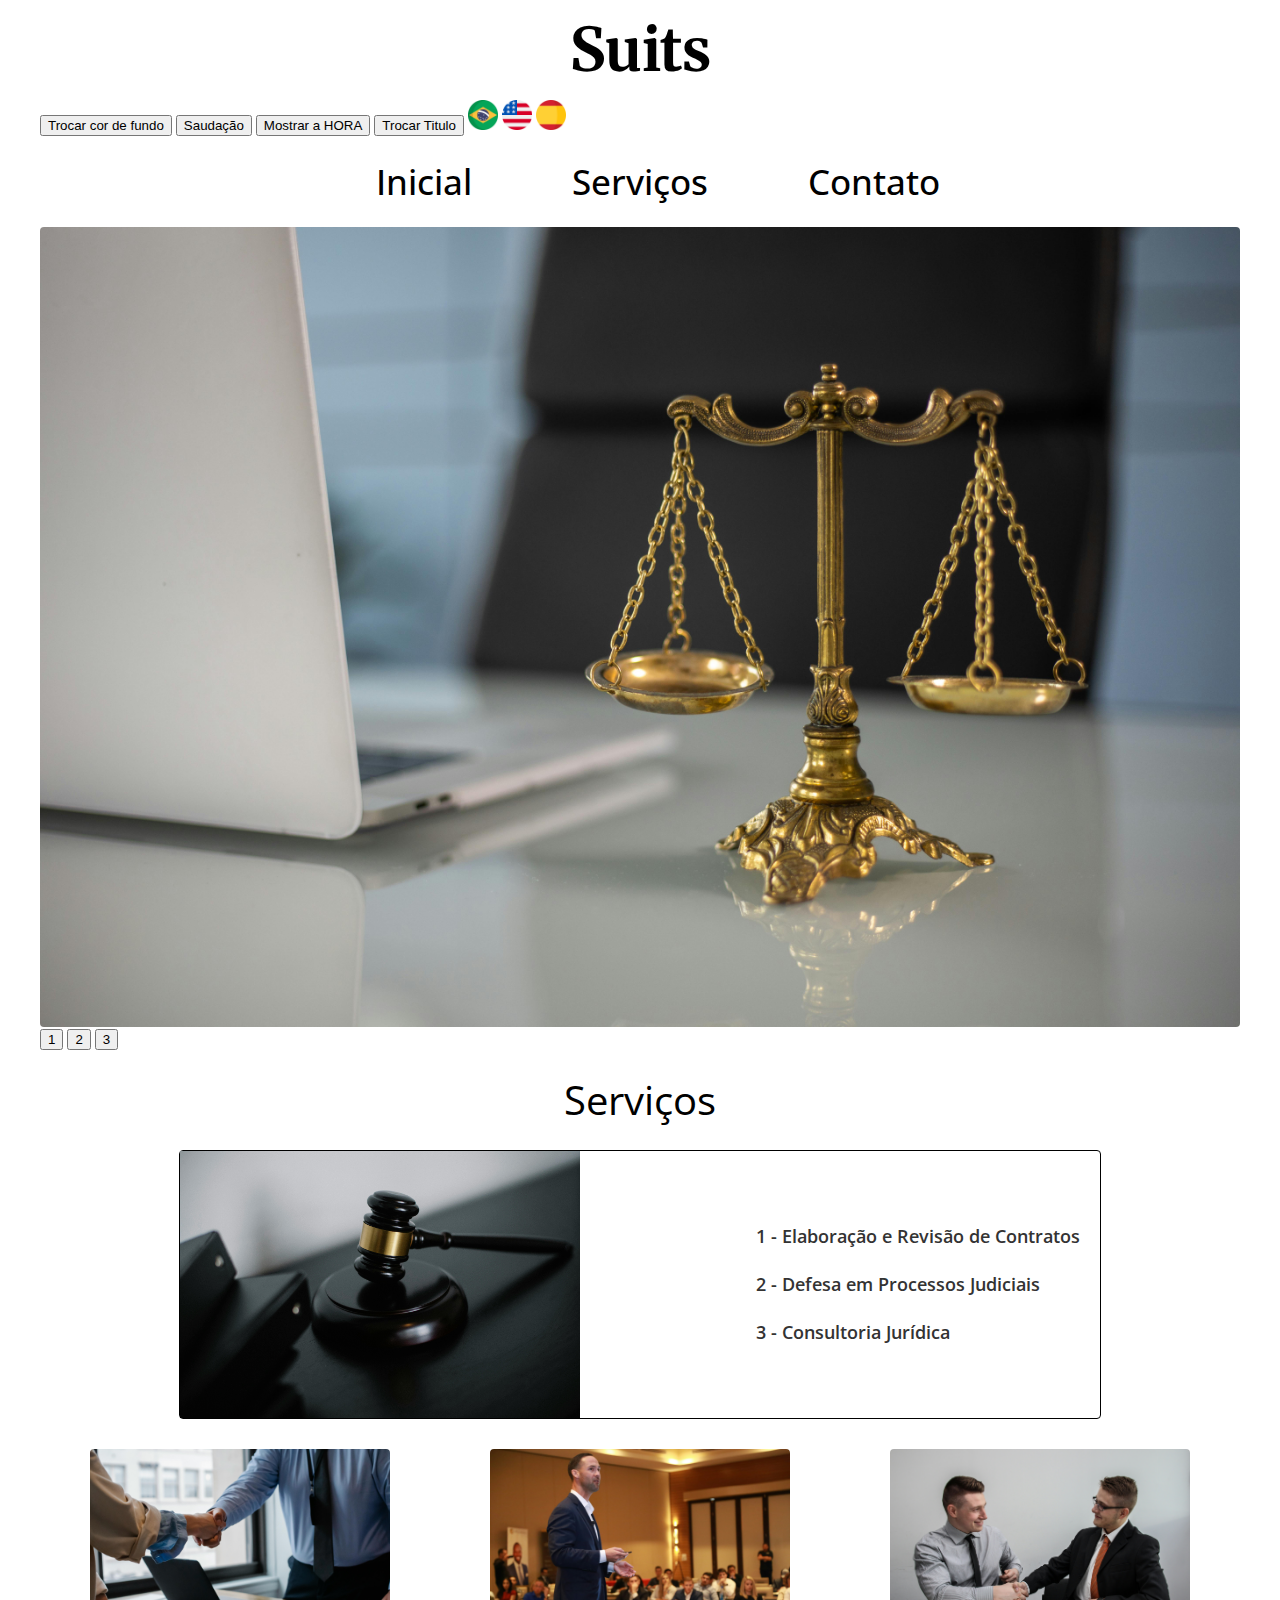
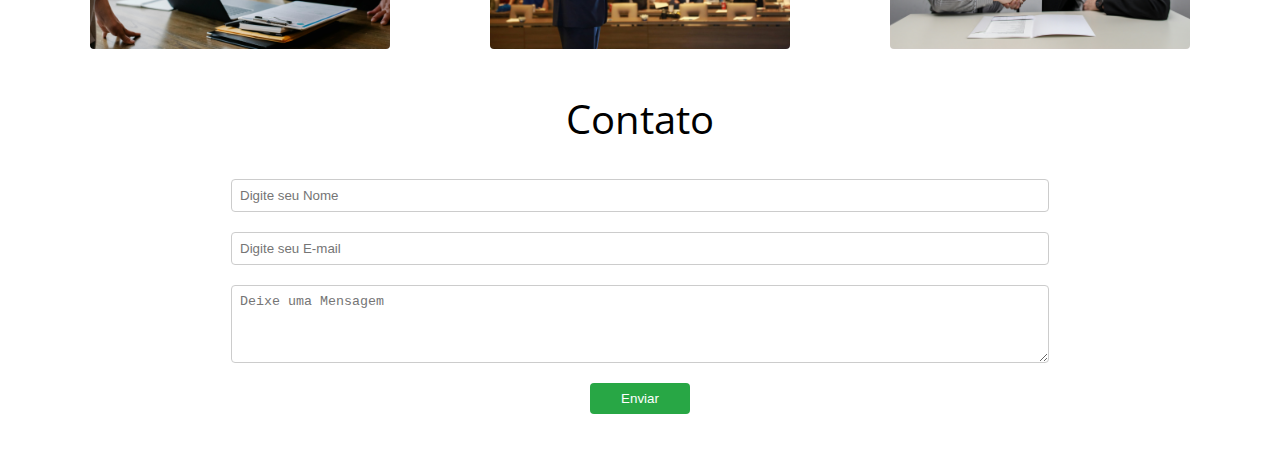
<file: index.html>
<!DOCTYPE html>
<html lang="pt-br">

<head>
    <meta charset="UTF-8">
    <meta name="viewport" content="width=device-width, initial-scale=1.0">
    <title>Suits</title>
    <link rel="stylesheet" href="estilo.css">
</head>

<body>
    <main>
        <h1 class="titulo">Suits</h1>
        <div class="botoes">
            <button type="button" onclick="fnTrocarCorDeFundo()">Trocar cor de fundo</button>
            <button type="button" onclick="fnSaudacao()">Saudação</button>
            <button type="button" onclick="fnMostrarHoraAtual()">Mostrar a HORA</button>
            <button type="button" onclick="fnTrocarTitulo()">Trocar Titulo</button>
            <img src="imagens/bandeira-brasil.png" onclick="fnIdiomaPortugues()" alt="bandeira Brasil" height="30">
            <img src="imagens/bandeira-eua.png" onclick="fnIdiomaIngles()" alt="bandeira Eua" height="30">
            <img src="imagens/bandeira-espanha.png" onclick="fnIdiomaEspanhol()" alt="Bandeira Espanha" height="30">
        </div>
        <div class="cabecalho">
            <a href="#" class="menu" id="menu1">Inicial</a>
            <a href="#" class="menu" id="menu2">Serviços</a>
            <a href="#" class="menu" id="menu3">Contato</a>
        </div>

        <div>
            <img src="imagens/banner1.jpg" alt="Equilibrio" class="banner" id="banner">
        </div>

        <button type="button" onclick="fnBanner1()"> 1 </button>
        <button type="button" onclick="fnBanner2()"> 2 </button>
        <button type="button" onclick="fnBanner3()"> 3 </button>
        
        <h2 class="titulo-servico">Serviços</h2>
        <div class="menu-servico">
            <img src="imagens/serviço.jpg" alt="Martelo" class="img-servico">
            <div class="tipos-servico">
                <a href="#" class="servico">1 - Elaboração e Revisão de Contratos</a>
                <a href="#" class="servico">2 - Defesa em Processos Judiciais</a>
                <a href="#" class="servico">3 - Consultoria Jurídica</a>
            </div>
        </div>

        <div class="imagens">
            <img src="imagens/contrato1.jpg" alt="imagem de ilustração" class="img" id="imagem1" onmouseenter="fnTrocarImagem1()" onmouseout="fnVoltarImagem1()">
            <img src="imagens/defesa1.jpg" alt="imagem de ilustração" class="img" id="imagem2" onmouseenter="fnTrocarImagem2()" onmouseout="fnVoltarImagem2()">
            <img src="imagens/consultoria1.jpg" alt="imagem de ilustração" class="img" id="imagem3" onmouseenter="fnTrocarImagem3()" onmouseout="fnVoltarImagem3()">
        </div>

        <div class="formulario">
            <h3 class="titulo-contato">Contato</h3>
            <input type="text" name="nome" id="nome" placeholder="Digite seu Nome" required>
            <input type="email" name="email" id="email" placeholder="Digite seu E-mail" required>
            <textarea name="mensagem" id="mensagem" placeholder="Deixe uma Mensagem" rows="4" required></textarea>
            <button type="button" onclick="fnRegistrarContato()" class="botao">Enviar</button>
            <p id="informacoes"></p>
        </div>
    </main>
    <script src="app.js"></script>
</body>

</html>
</file>
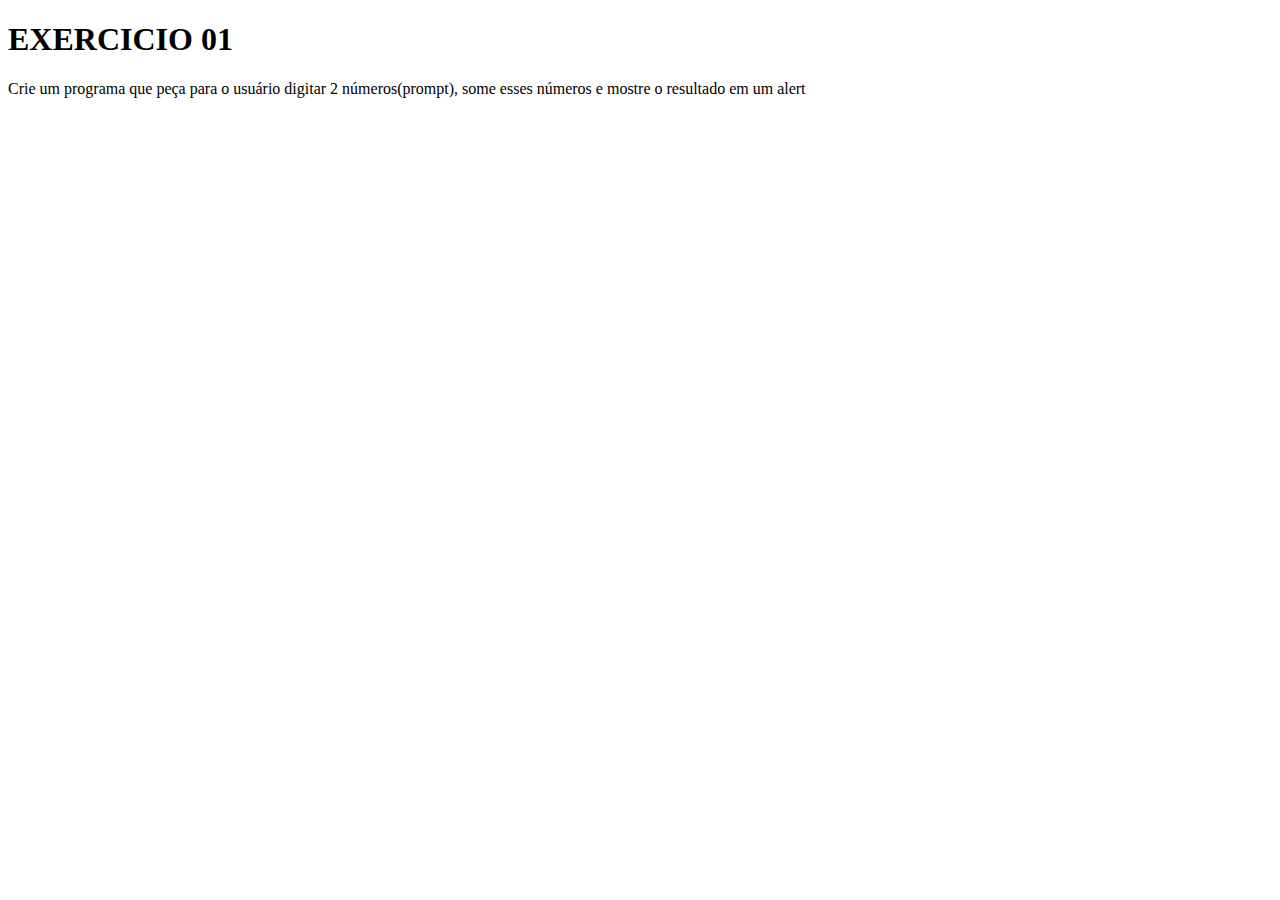
<file: exercicio 01/ex01.html>
<!DOCTYPE html>
<html lang="pt-br">
<head>
    <meta charset="UTF-8">
    <meta name="viewport" content="width=device-width, initial-scale=1.0">
    <title>EXERCICIO 01</title>
</head>
<body>
    <h1>EXERCICIO 01</h1>
    <p>Crie um programa que peça para o usuário digitar 2 números(prompt), some esses números e mostre o resultado em um alert</p>
    <SCRipt src="ex01.js"></SCRipt>
</body>
</html>
</file>
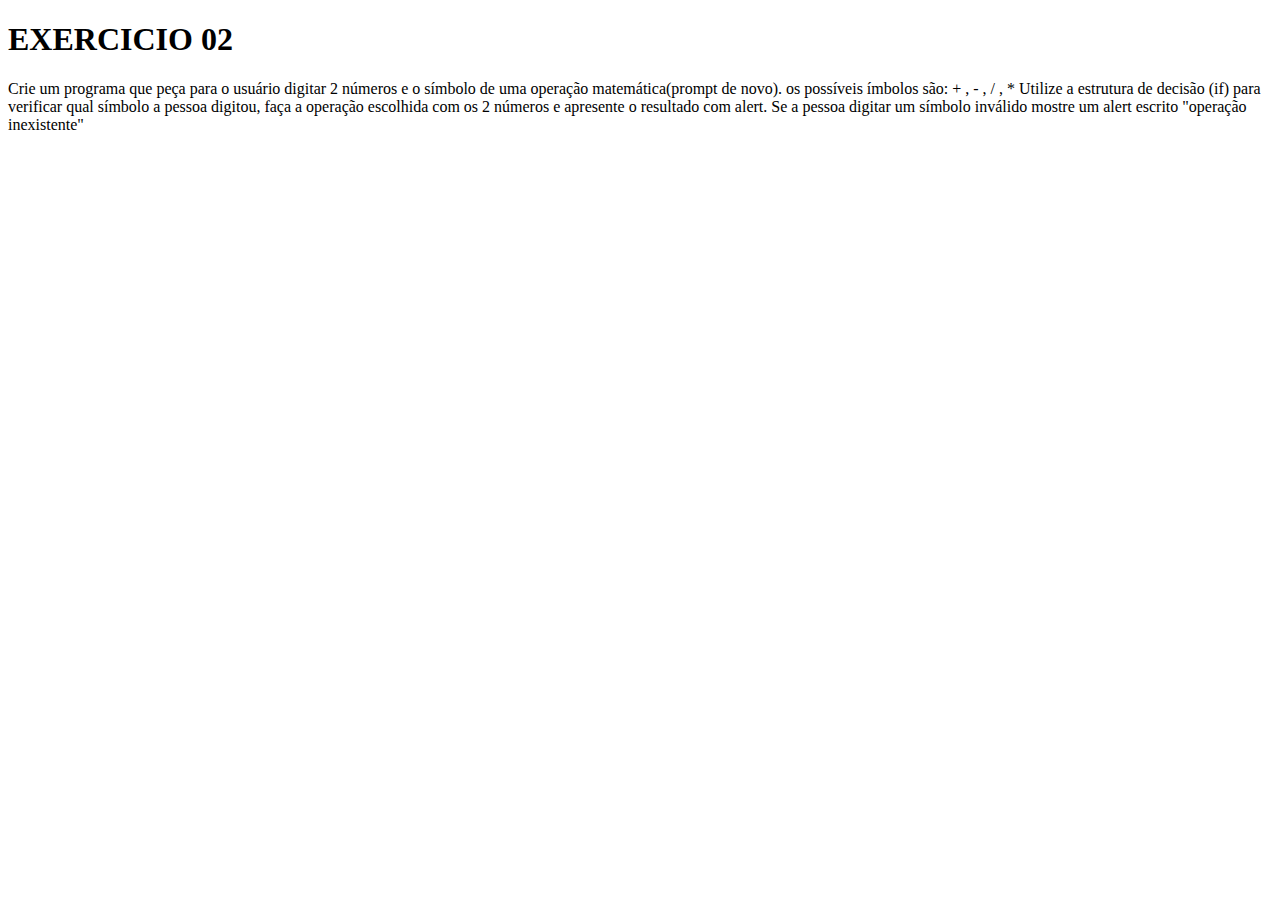
<file: exercicio 02/ex02.html>
<!DOCTYPE html>
<html lang="pt-br">
<head>
    <meta charset="UTF-8">
    <meta name="viewport" content="width=device-width, initial-scale=1.0">
    <title>EXERCICIO 02</title>
</head>
<body>
    <h1>EXERCICIO 02</h1>
    <p>
        Crie um programa que peça para o usuário digitar 2 números e o símbolo de uma operação matemática(prompt de novo). os possíveis ímbolos são: + , - ,  / , *
        Utilize a estrutura de decisão (if) para verificar qual símbolo a pessoa digitou, faça a operação escolhida com os 2 números e apresente o resultado com alert.
        Se a pessoa digitar um símbolo inválido mostre um alert escrito "operação inexistente"
    </p>
    <SCRipt src="ex02.js"></SCRipt>
</body>
</html>
</file>
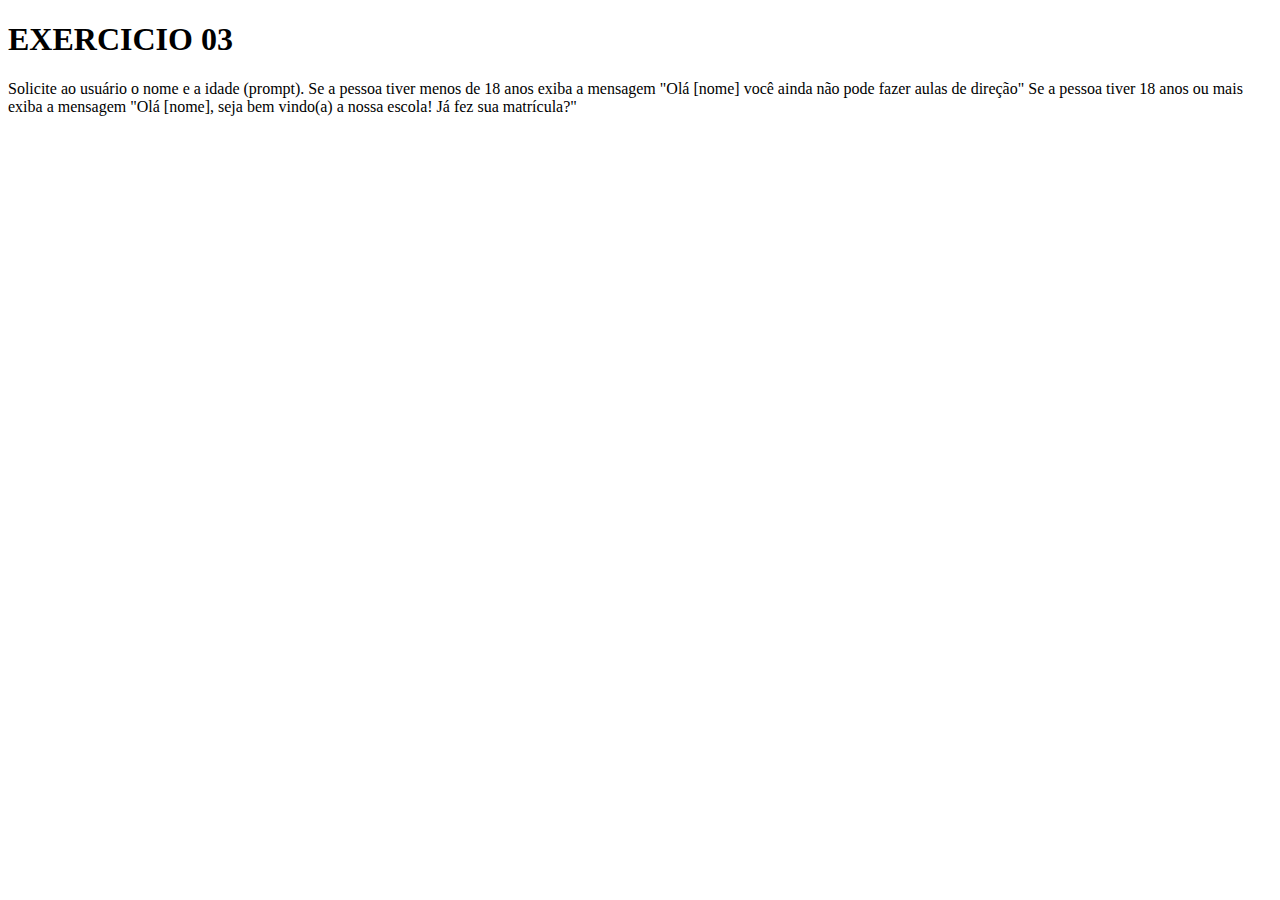
<file: exercicio 03/ex03.html>
<!DOCTYPE html>
<html lang="pt-br">
<head>
    <meta charset="UTF-8">
    <meta name="viewport" content="width=device-width, initial-scale=1.0">
    <title>EXERCICIO 03</title>
</head>
<body>
    <h1>EXERCICIO 03</h1>
    <p>Solicite ao usuário o nome e a idade (prompt).
        Se a pessoa tiver menos de 18 anos exiba a mensagem "Olá [nome] você ainda não pode fazer aulas de direção"
        Se a pessoa tiver 18 anos ou mais exiba a mensagem "Olá [nome], seja bem vindo(a) a nossa escola! Já fez sua matrícula?"
    </p>
    <SCRipt src="ex03.js"></SCRipt>
</body>
</html>
</file>
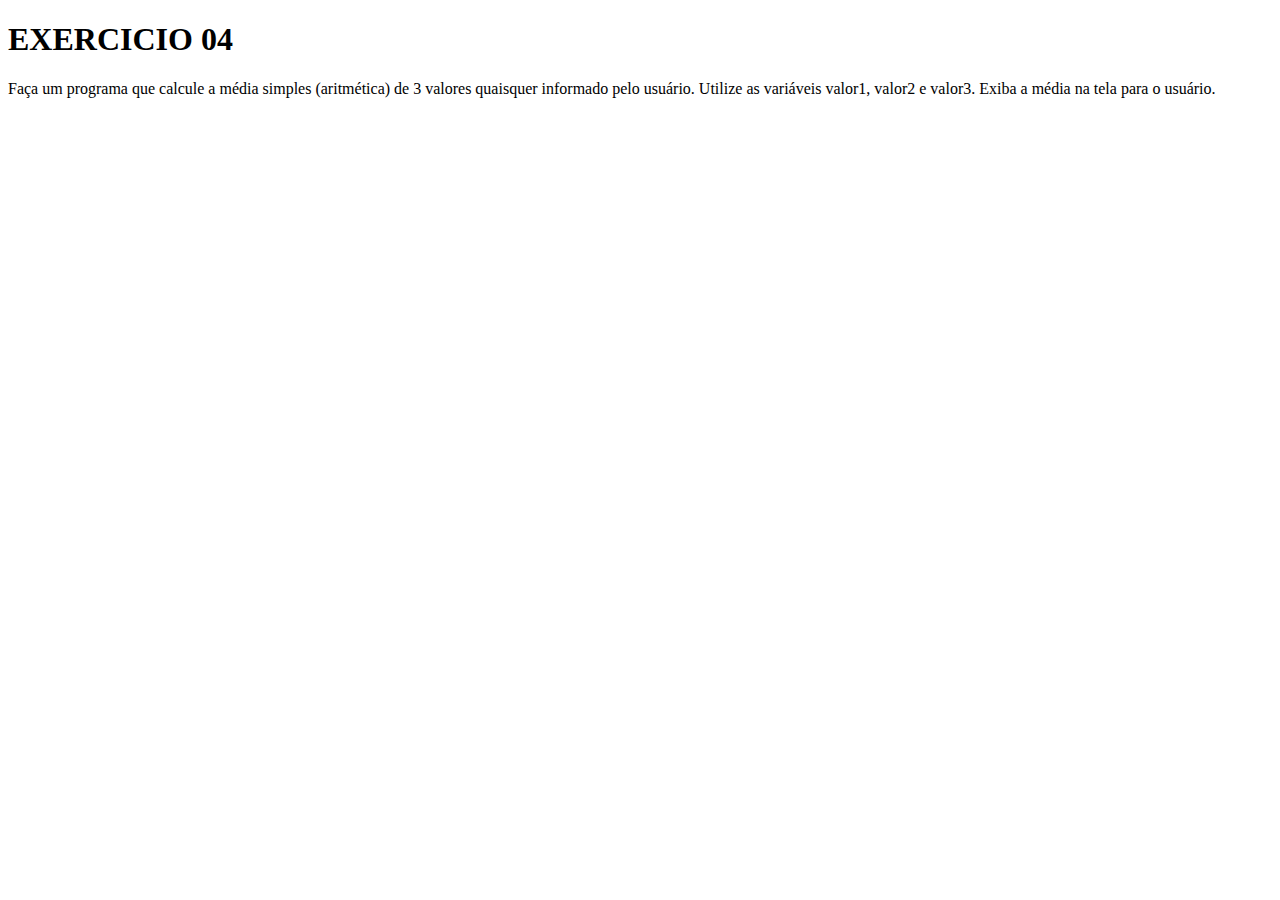
<file: exercicio 04/ex04.html>
<!DOCTYPE html>
<html lang="pt-br">
<head>
    <meta charset="UTF-8">
    <meta name="viewport" content="width=device-width, initial-scale=1.0">
    <title>EXERCICIO 04</title>
</head>
<body>
    <h1>EXERCICIO 04</h1>
    <p>Faça um programa que calcule a média simples (aritmética) de 3 valores quaisquer informado pelo usuário. Utilize as variáveis valor1, valor2 e valor3. Exiba a média na tela para o usuário.
    </p>
    <SCRipt src="ex04.js"></SCRipt>
</body>
</html>
</file>
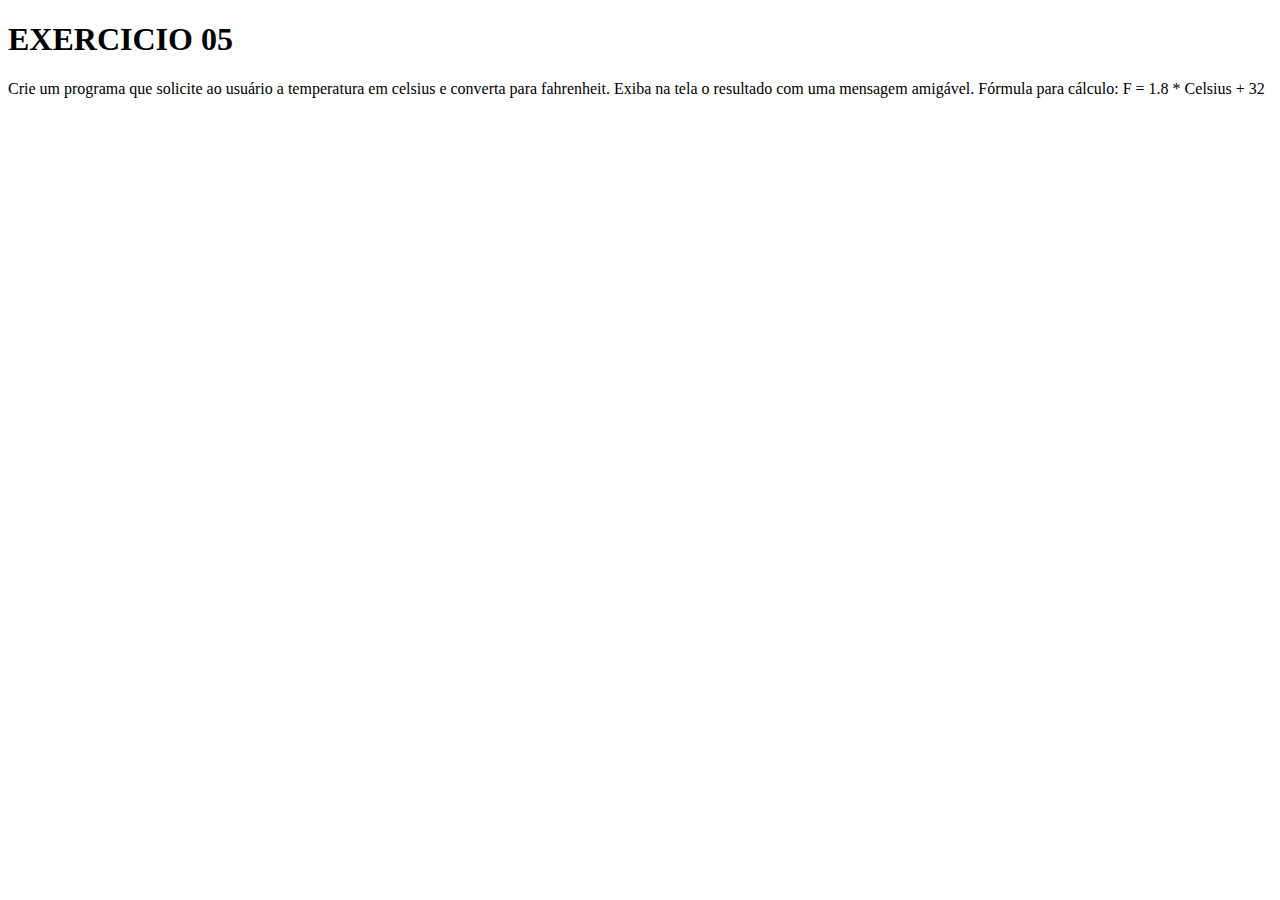
<file: exercicio 05/ex05.html>
<!DOCTYPE html>
<html lang="pt-br">
<head>
    <meta charset="UTF-8">
    <meta name="viewport" content="width=device-width, initial-scale=1.0">
    <title>EXERCICIO 05</title>
</head>
<body>
    <h1>EXERCICIO 05</h1>
    <p>Crie um programa que solicite ao usuário a temperatura em celsius e converta para fahrenheit. Exiba na tela o resultado com uma mensagem amigável. 
        Fórmula para cálculo: F = 1.8 * Celsius + 32
    </p>
    <SCRipt src="ex05.js"></SCRipt>
</body>
</html>
</file>
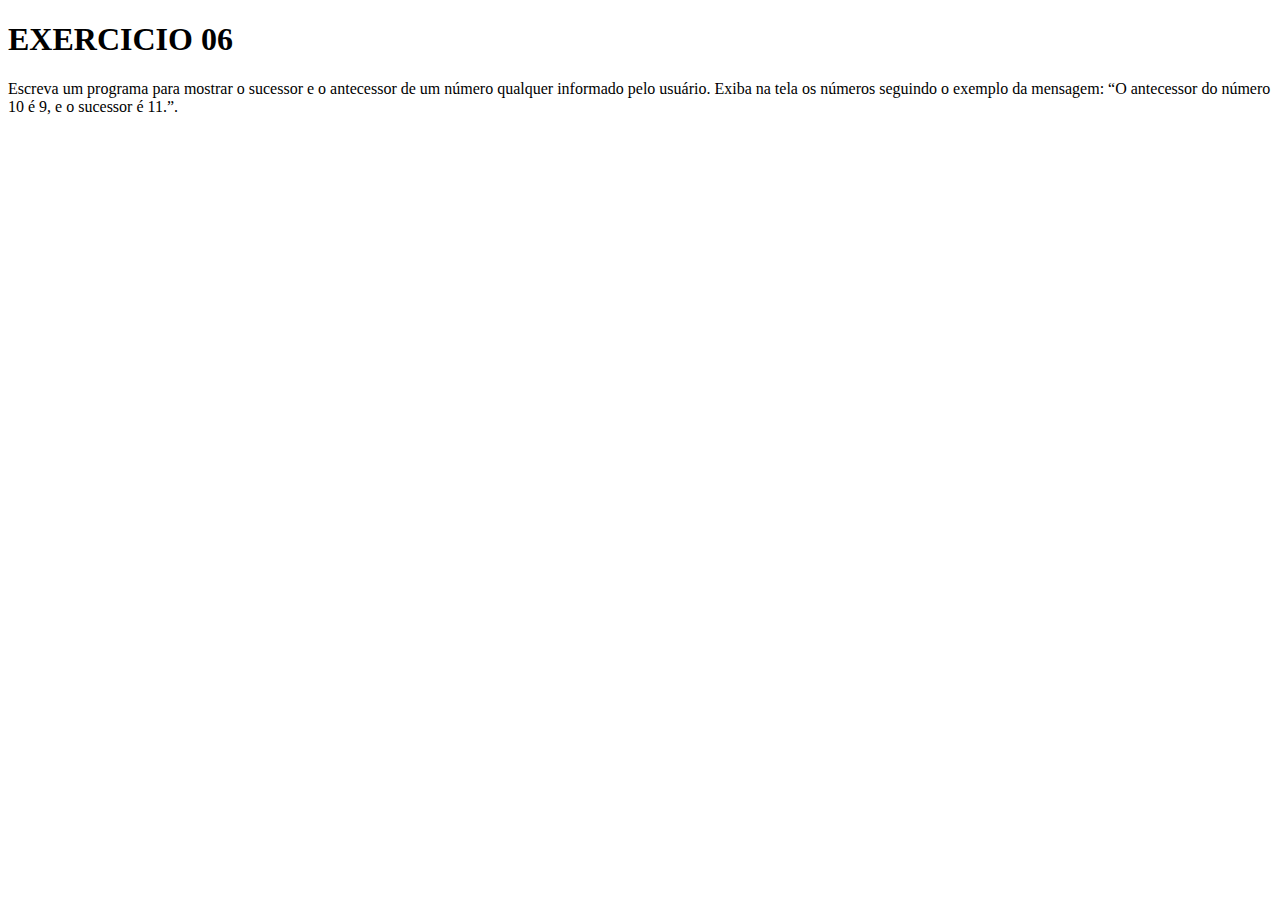
<file: exercicio 06/ex06.html>
<!DOCTYPE html>
<html lang="pt-br">
<head>
    <meta charset="UTF-8">
    <meta name="viewport" content="width=device-width, initial-scale=1.0">
    <title>EXERCICIO 06</title>
</head>
<body>
    <h1>EXERCICIO 06</h1>
    <p>Escreva um programa para mostrar o sucessor e o antecessor de um número qualquer informado pelo usuário. Exiba na tela os números seguindo o exemplo da mensagem: “O antecessor do número 10 é 9, e o sucessor é 11.”.
    </p>
    <SCRipt src="ex06.js"></SCRipt>
</body>
</html>
</file>
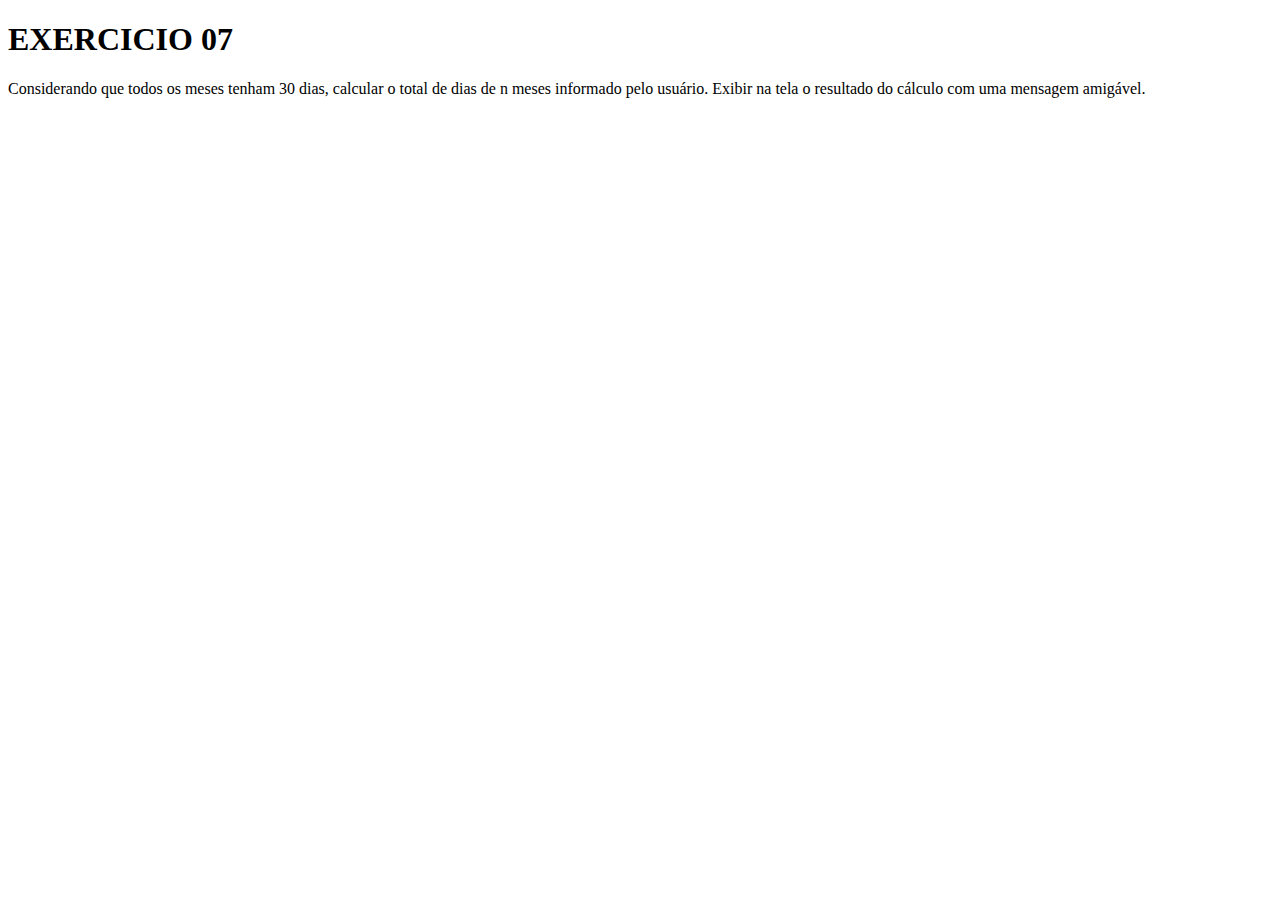
<file: exercicio 07/ex07.html>
<!DOCTYPE html>
<html lang="pt-br">
<head>
    <meta charset="UTF-8">
    <meta name="viewport" content="width=device-width, initial-scale=1.0">
    <title>EXERCICIO 07</title>
</head>
<body>
    <h1>EXERCICIO 07</h1>
    <p>Considerando que todos os meses tenham 30 dias, calcular o total de dias de n meses informado pelo usuário. Exibir na tela o resultado do cálculo com uma mensagem amigável.
    </p>
    <SCRipt src="ex07.js"></SCRipt>
</body>
</html>
</file>
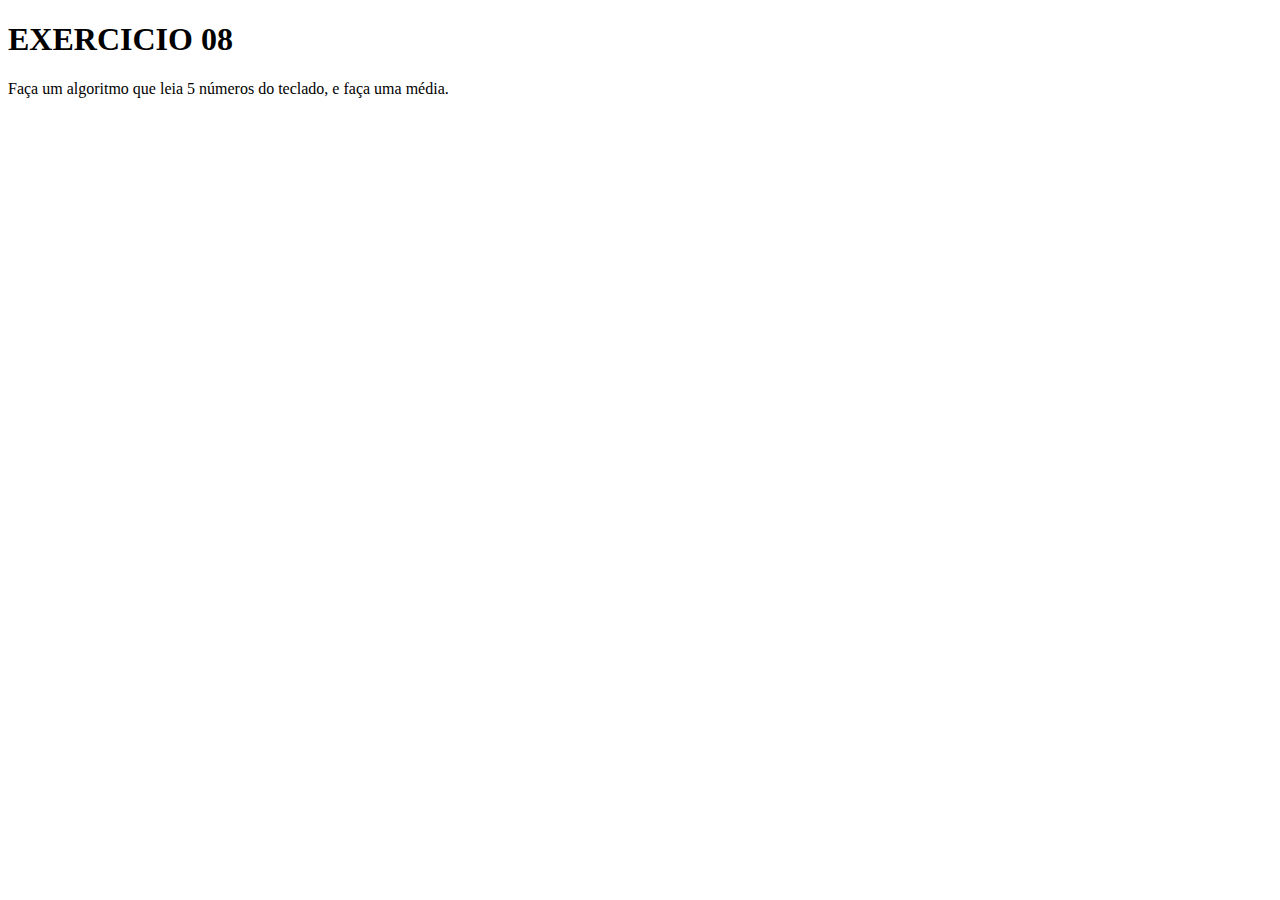
<file: exercicio 08/ex08.html>
<!DOCTYPE html>
<html lang="pt-br">
<head>
    <meta charset="UTF-8">
    <meta name="viewport" content="width=device-width, initial-scale=1.0">
    <title>EXERCICIO 08</title>
</head>
<body>
    <h1>EXERCICIO 08</h1>
    <p>Faça um algoritmo que leia 5 números do teclado, e faça uma média.
    </p>
    <SCRipt src="ex08.js"></SCRipt>
</body>
</html>
</file>
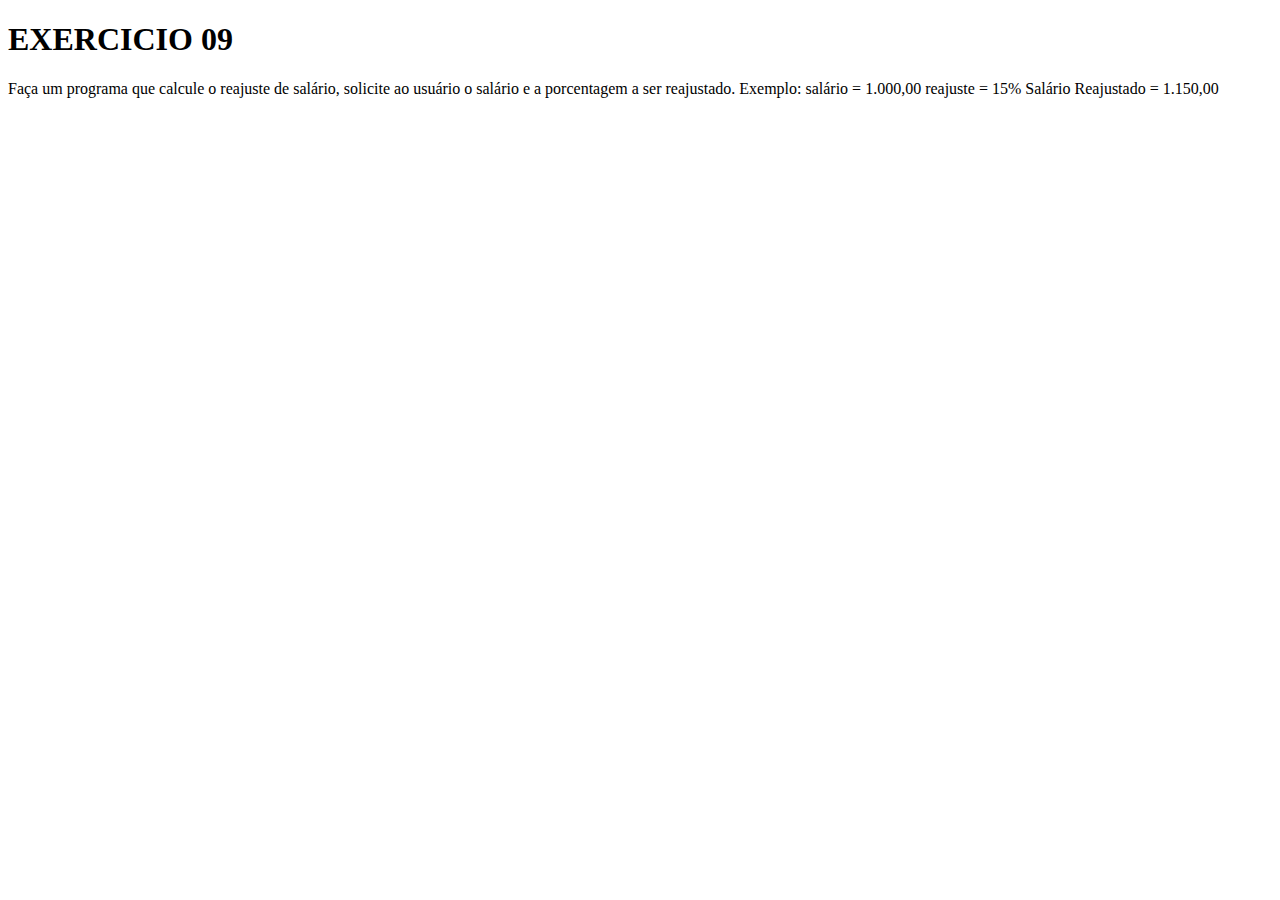
<file: exercicio 09/ex09.html>
<!DOCTYPE html>
<html lang="pt-br">
<head>
    <meta charset="UTF-8">
    <meta name="viewport" content="width=device-width, initial-scale=1.0">
    <title>EXERCICIO 09</title>
</head>
<body>
    <h1>EXERCICIO 09</h1>
    <p>Faça um programa que calcule o reajuste de salário, solicite ao usuário o salário e a porcentagem a ser reajustado. 
        Exemplo: 
        salário = 1.000,00 
        reajuste = 15% 
        Salário Reajustado = 1.150,00
    </p>
    <SCRipt src="ex09.js"></SCRipt>
</body>
</html>
</file>
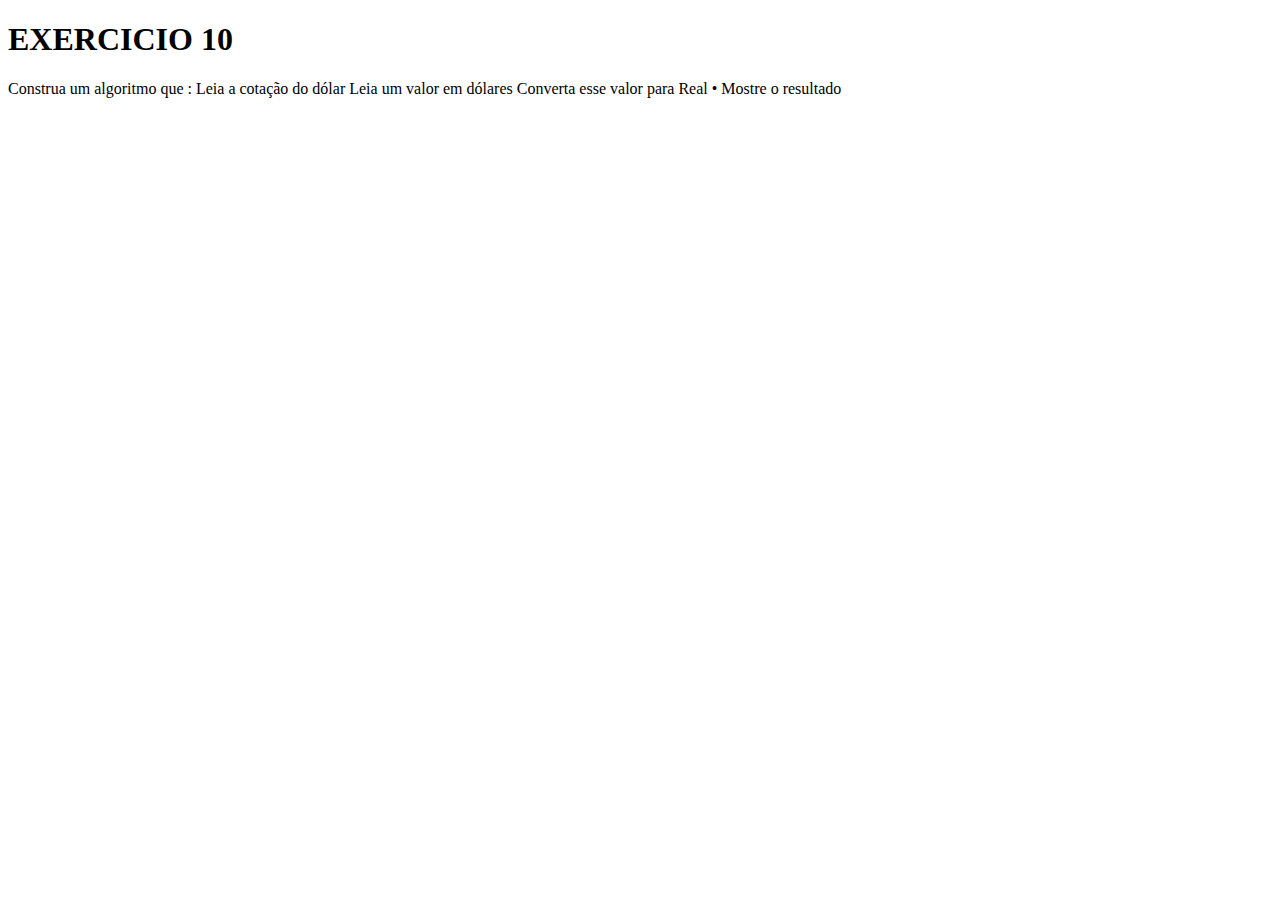
<file: exercicio 10/ex10.html>
<!DOCTYPE html>
<html lang="pt-br">
<head>
    <meta charset="UTF-8">
    <meta name="viewport" content="width=device-width, initial-scale=1.0">
    <title>EXERCICIO 10</title>
</head>
<body>
    <h1>EXERCICIO 10</h1>
    <p>Construa um algoritmo que : 
        Leia a cotação do dólar
        Leia um valor em dólares 
        Converta esse valor para Real • Mostre o resultado
    </p>
    <SCRipt src="ex10.js"></SCRipt>
</body>
</html>
</file>
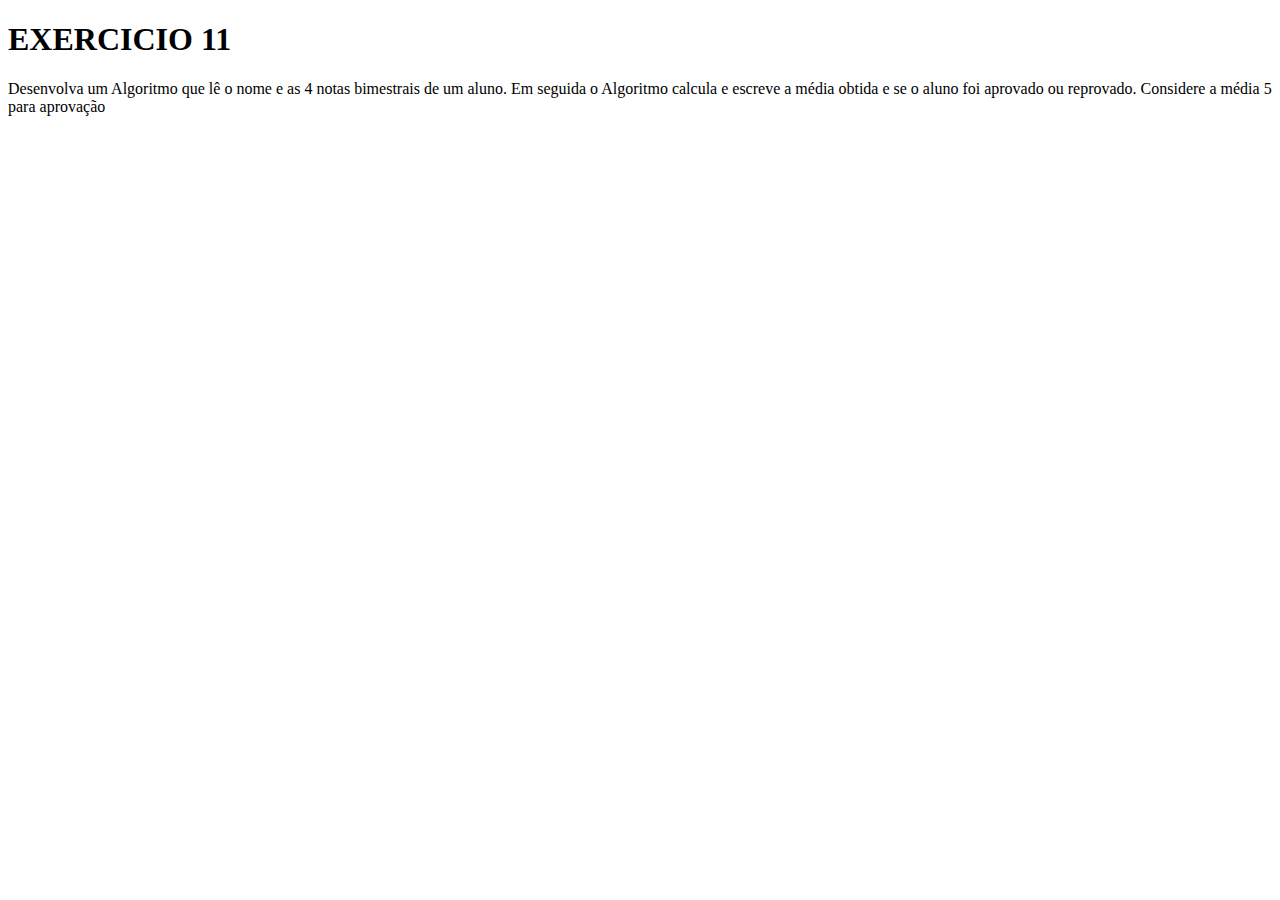
<file: exercicio 11/ex11.html>
<!DOCTYPE html>
<html lang="pt-br">
<head>
    <meta charset="UTF-8">
    <meta name="viewport" content="width=device-width, initial-scale=1.0">
    <title>EXERCICIO 11</title>
</head>
<body>
    <h1>EXERCICIO 11</h1>
    <p>Desenvolva um Algoritmo que lê o nome e as 4 notas bimestrais de um aluno. Em seguida o Algoritmo calcula e escreve a média obtida e se o aluno foi aprovado ou reprovado. Considere a média 5 para aprovação
    </p>
    <SCRipt src="ex11.js"></SCRipt>
</body>
</html>
</file>
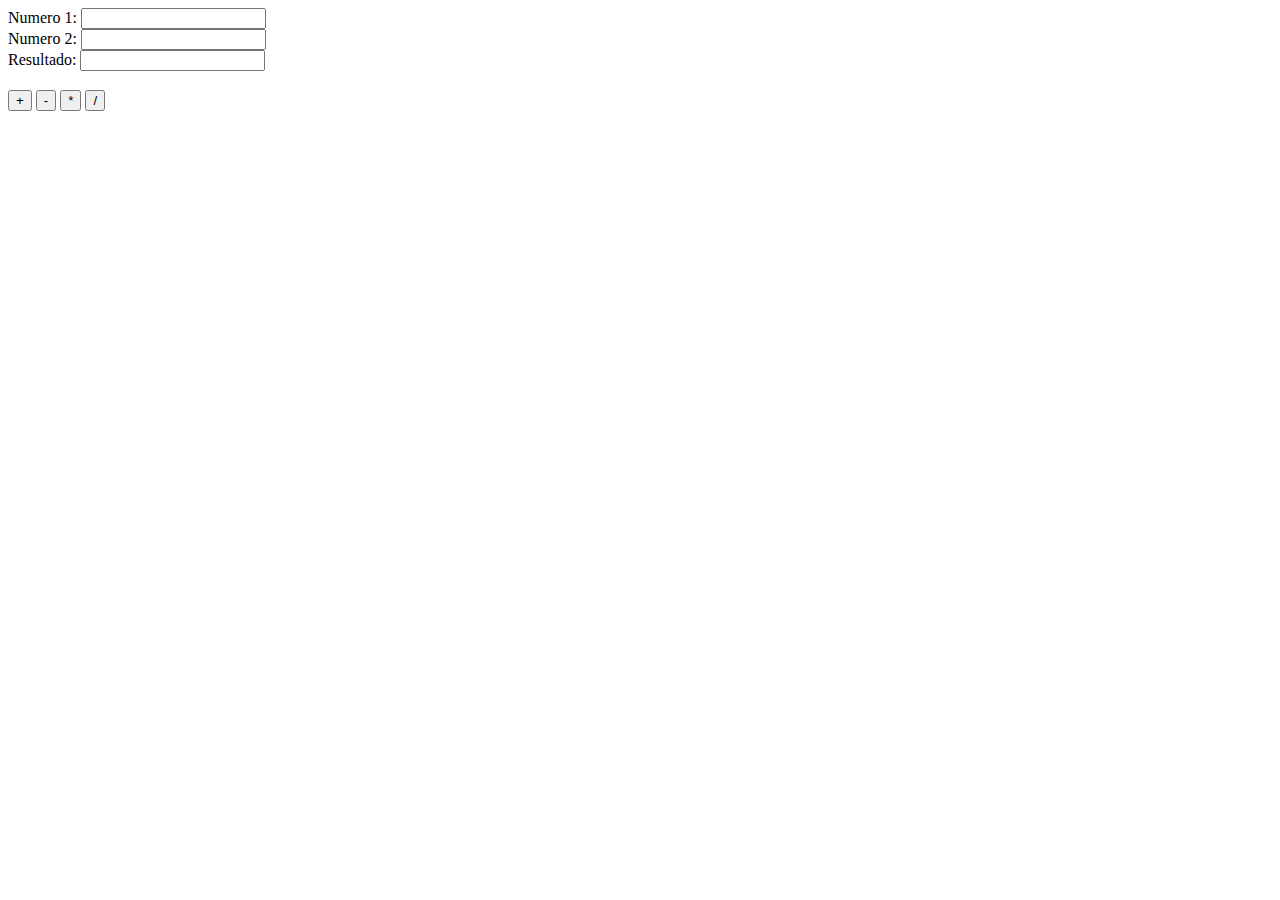
<file: formulario/form.html>
<!DOCTYPE html>
<html lang="pt-br">
<head>
    <meta charset="UTF-8">
    <meta name="viewport" content="width=device-width, initial-scale=1.0">
    <title>Formulario</title>
</head>
<body>
    <form>
        Numero 1: <input type="text" id="n1"><br>
        Numero 2: <input type="text" id="n2"><br>
        Resultado: <input type="text" id="resultado" readonly><br>
        <h3 id="outro-resultado"></h3>
        <button type="button" onclick="fnSomar()"> + </button>
        <button type="button" onclick="fnSubtrair()"> - </button>
        <button type="button" onclick="fnMultiplicar()"> * </button>
        <button type="button" onclick="fnDividir()"> / </button>
    </form>
 
    <script src="form.js"></script>
</body>
</html>
</file>
<file: estilo.css>
@import url('https://fonts.googleapis.com/css2?family=Inter:ital,opsz,wght@0,14..32,100..900;1,14..32,100..900&family=Merriweather:ital,opsz,wght@0,18..144,300..900;1,18..144,300..900&family=Open+Sans:ital,wght@0,300..800;1,300..800&display=swap');
html, body, div, span, applet, object, iframe,
h1, h2, h3, h4, h5, h6, p, blockquote, pre,
a, abbr, acronym, address, big, cite, code,
del, dfn, em, img, ins, kbd, q, s, samp,
small, strike, strong, sub, sup, tt, var,
b, u, i, center,
dl, dt, dd, ol, ul, li,
fieldset, form, label, legend,
table, caption, tbody, tfoot, thead, tr, th, td,
article, aside, canvas, details, embed, 
figure, figcaption, footer, header, hgroup, 
menu, nav, output, ruby, section, summary,
time, mark, audio, video {
	margin: 0;
	padding: 0;
	border: 0;
	font-size: 100%;
	font: inherit;
	vertical-align: baseline;
}
/* HTML5 display-role reset for older browsers */
article, aside, details, figcaption, figure, 
footer, header, hgroup, menu, nav, section {
	display: block;
}
body {
	line-height: 1;
    font-family: 'Open Sans', sans-serif;
}
h1 {
    font-family: 'Merriweather', serif;
}
ol, ul {
	list-style: none;
}
blockquote, q {
	quotes: none;
}
blockquote:before, blockquote:after,
q:before, q:after {
	content: '';
	content: none;
}
table {
	border-collapse: collapse;
	border-spacing: 0;
}

main{
    width: 1200px;
    margin: 0 auto;
}

.titulo{
    padding: 20px;
    color:black;
    font-size: 60px;
    font-weight: bold;
    text-align: center;
}

.cabecalho{
    display: flex;
    justify-content: center;
    padding: 18px 0;
    margin-left: 36px;
}

.menu{
    text-decoration: none;
    color: black;
    font-weight: 500;
    font-size: 35px;
    padding: 10px 20px;
    margin: 0 30px;
}

.menu:hover{
    color: #28a745;  
}

.banner{
    width: 100%;
    height: 100%;
    background-size: cover;
    border-radius: 4px;
}

.titulo-servico{
    text-align: center;
    font-size: 40px;
    color: black;
    margin: 30px 0px;
}

.menu-servico {
    width: 900px;
    margin: auto;
    display: flex;
    align-items: center;
    justify-content: space-between;
    padding-right: 20px;
    border: 1px solid black;
    border-radius: 4px;
}

.img-servico {
    width: 400px; 
}

.tipos-servico {
    display: flex;
    flex-direction: column; 
    gap: 30px; 
}

.servico {
    text-decoration: none;
    color: #333;
    font-size: 18px;
    font-weight: 600;
}

.servico:hover {
    color: #28a745; 
}

.imagens{
    margin-top: 30px;
    display: flex;
    flex-direction: row;
    justify-content: space-around;
}

.img{
    width: 300px;
    border-radius: 4px;
    
}



.formulario {
    text-align: center;
    justify-content: center;
    align-items: center;
    padding: 50px 0;
    display: flex;
    flex-direction: column;
}

.titulo-contato{
    font-size: 40px;
    color: black;
    margin-bottom: 30px;
}

input, textarea, .botao {
    width: 800px;
    margin: 10px 0;
    padding: 8px;
    border: 1px solid #ccc;
    border-radius: 4px;

}

.botao {
    background: #28a745;
    color: white;
    cursor: pointer;
    border: none;
    width: 100px;
}

.botao:hover {
    background: #218838;
}
</file>
